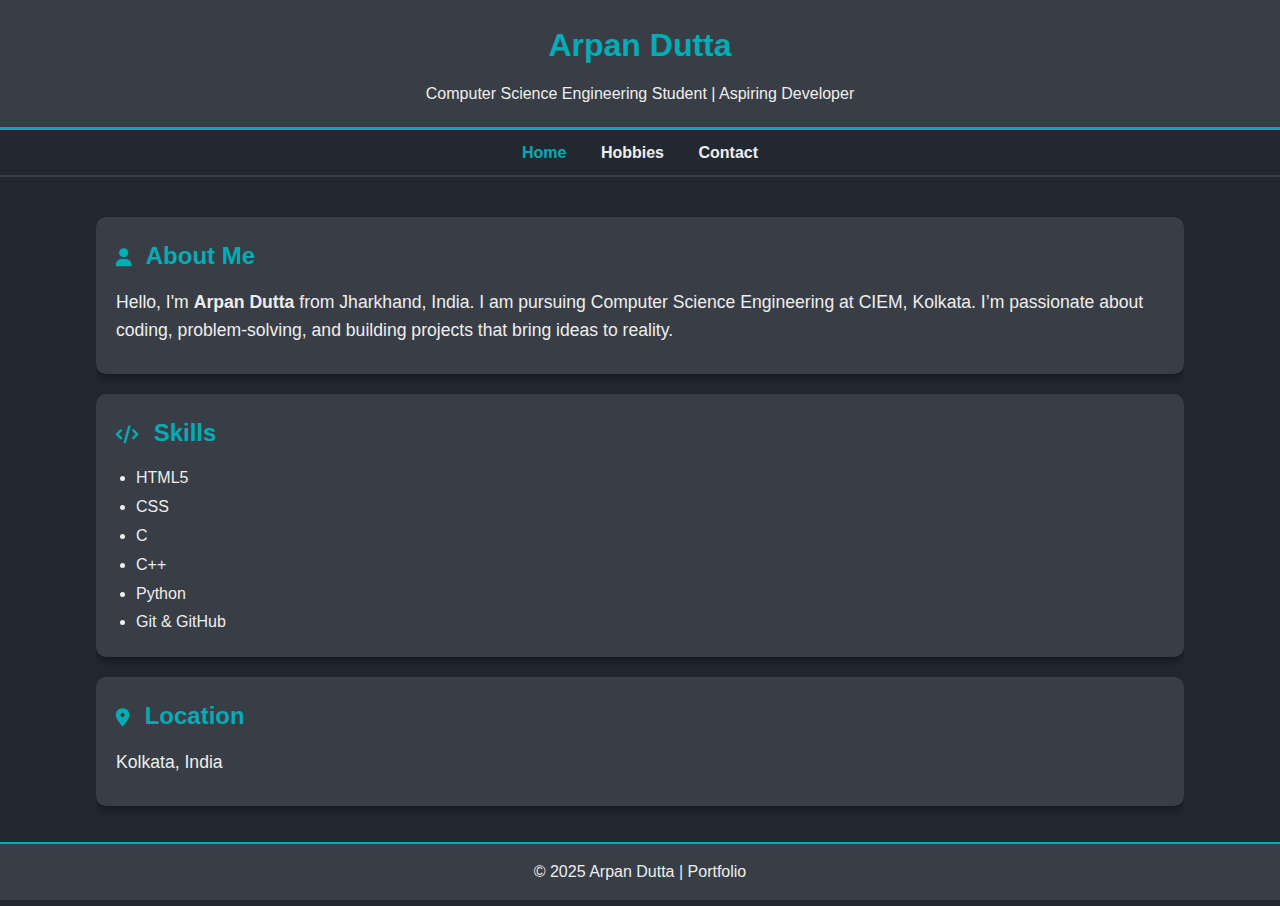
<file: index.html>
<!DOCTYPE html>
<html lang="en">
<head>
  <meta charset="UTF-8">
  <meta name="viewport" content="width=device-width, initial-scale=1.0">
  <title>Portfolio | Arpan Dutta</title>
  <link rel="stylesheet" href="style.css">
  <link rel="stylesheet" href="https://cdnjs.cloudflare.com/ajax/libs/font-awesome/6.5.0/css/all.min.css">
</head>
<body>
  <header>
    <h1>Arpan Dutta</h1>
    <p>Computer Science Engineering Student | Aspiring Developer</p>
  </header>

  <nav>
    <a href="index.html" class="active">Home</a>
    <a href="my-hobbies.html">Hobbies</a>
    <a href="contact-me.html">Contact</a>
  </nav>

  <main class="container">

    <section class="card">
      <h2><i class="fa-solid fa-user"></i> About Me</h2>
      <p>Hello, I'm <strong>Arpan Dutta</strong> from Jharkhand, India. I am pursuing Computer Science Engineering at CIEM, Kolkata. I’m passionate about coding, problem-solving, and building projects that bring ideas to reality.</p>
    </section>


    <section class="card">
      <h2><i class="fa-solid fa-code"></i> Skills</h2>
      <ul class="skills">
        <li>HTML5</li>
        <li>CSS</li>
        <li>C</li>
        <li>C++</li>
        <li>Python</li>
        <li>Git & GitHub</li>
      </ul>
    </section>


    <section class="card">
      <h2><i class="fa-solid fa-location-dot"></i> Location</h2>
      <p>Kolkata, India</p>
    </section>

  </main>


  <footer>
    <p>© 2025 Arpan Dutta | Portfolio</p>
  </footer>
</body>
</html>
</file>
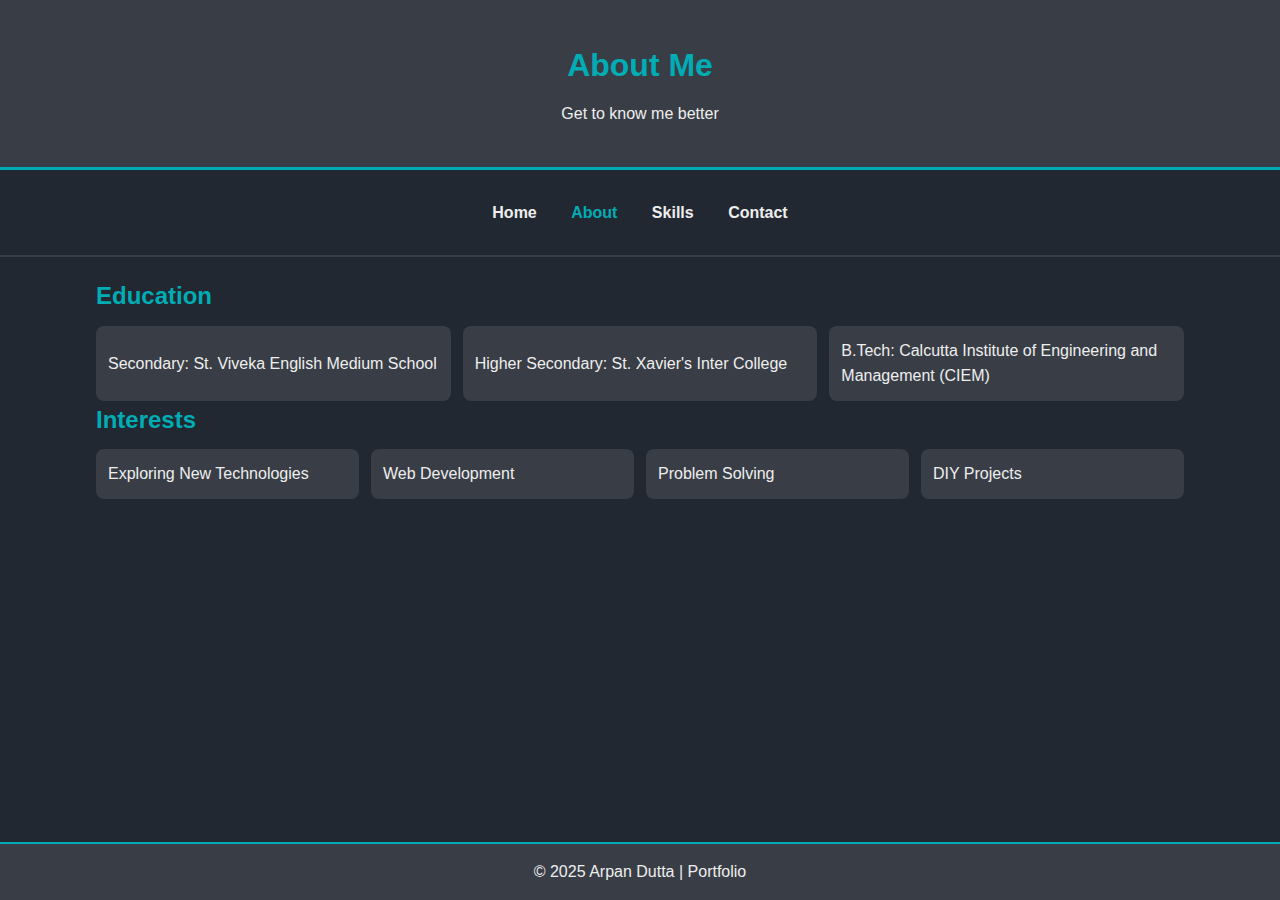
<file: about.html>
<!DOCTYPE html>
<html lang="en">
<head>
  <meta charset="UTF-8">
  <meta name="viewport" content="width=device-width, initial-scale=1.0">
  <title>About | Arpan Dutta</title>
  <link rel="stylesheet" href="style.css">
</head>
<body>
  <header>
    <div class="container">
      <h1>About Me</h1>
      <p>Get to know me better</p>
    </div>
  </header>

  <nav>
    <div class="container">
      <a href="index.html">Home</a>
      <a href="about.html" class="active">About</a>
      <a href="skills.html">Skills</a>
      <a href="contact.html">Contact</a>
    </div>
  </nav>

  <main class="container">
    <section>
      <h2>Education</h2>
      <ul class="skills-list">
        <li>Secondary: St. Viveka English Medium School</li>
        <li>Higher Secondary: St. Xavier's Inter College</li>
        <li>B.Tech: Calcutta Institute of Engineering and Management (CIEM)</li>
      </ul>
    </section>

    <section>
      <h2>Interests</h2>
      <ul class="skills-list">
        <li>Exploring New Technologies</li>
        <li>Web Development</li>
        <li>Problem Solving</li>
        <li>DIY Projects</li>
      </ul>
    </section>
  </main>

  <footer>
    <p>&copy; 2025 Arpan Dutta | Portfolio</p>
  </footer>
</body>
</html>
</file>
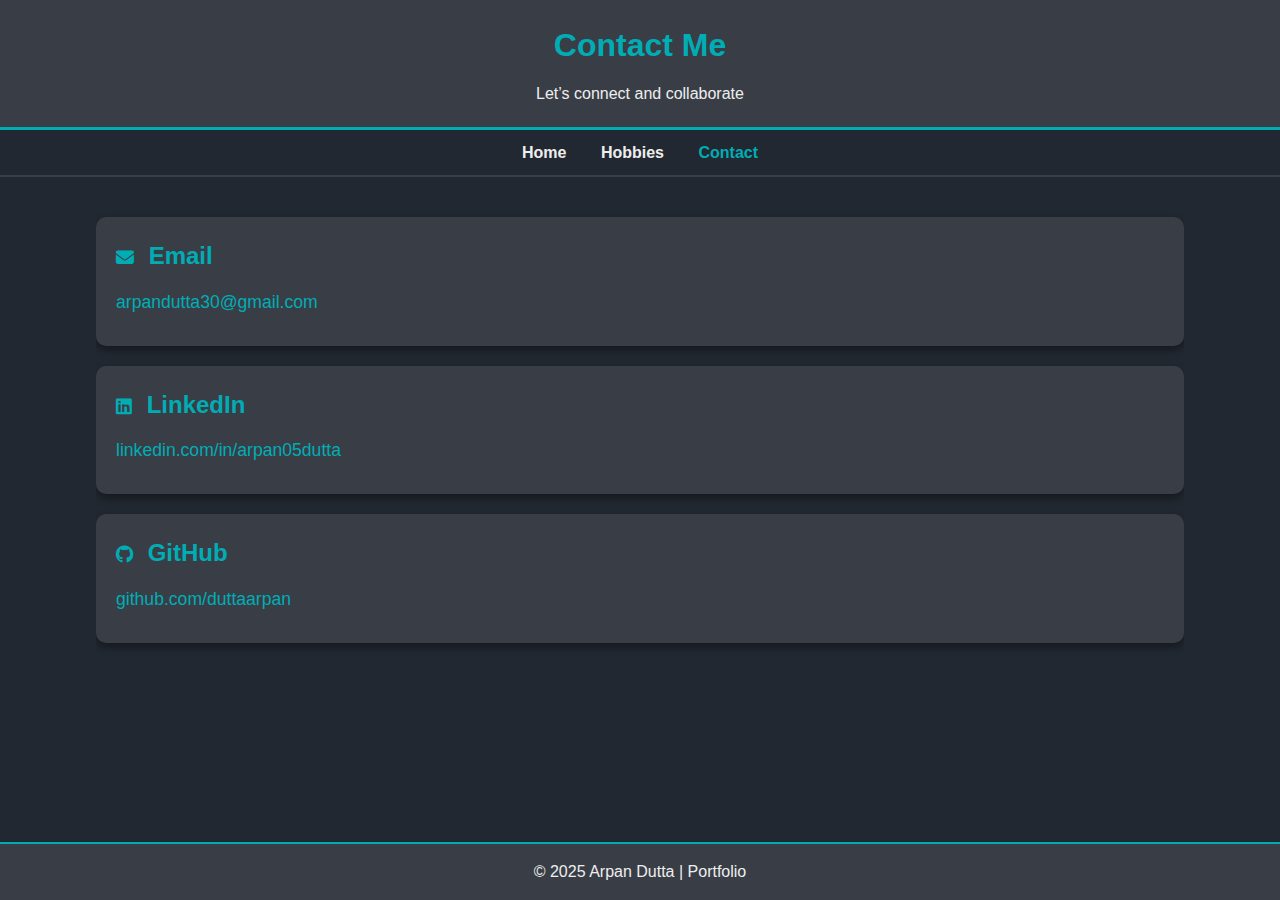
<file: contact-me.html>
<!DOCTYPE html>
<html lang="en">
<head>
  <meta charset="UTF-8">
  <meta name="viewport" content="width=device-width, initial-scale=1.0">
  <title>Contact Me | Arpan Dutta</title>
  <link rel="stylesheet" href="style.css">
  <link rel="stylesheet" href="https://cdnjs.cloudflare.com/ajax/libs/font-awesome/6.5.0/css/all.min.css">
</head>
<body>

  <header>
    <h1>Contact Me</h1>
    <p>Let’s connect and collaborate</p>
  </header>


  <nav>
    <a href="index.html">Home</a>
    <a href="my-hobbies.html">Hobbies</a>
    <a href="contact-me.html" class="active">Contact</a>
  </nav>


  <main class="container">

    <section class="card">
      <h2><i class="fa-solid fa-envelope"></i> Email</h2>
      <p><a href="mailto:arpandutta30@gmail.com">arpandutta30@gmail.com</a></p>
    </section>

    <section class="card">
      <h2><i class="fa-brands fa-linkedin"></i> LinkedIn</h2>
      <p><a href="https://www.linkedin.com/in/arpan05dutta/" target="_blank">linkedin.com/in/arpan05dutta</a></p>
    </section>

    <section class="card">
      <h2><i class="fa-brands fa-github"></i> GitHub</h2>
      <p><a href="https://github.com/duttaarpan" target="_blank">github.com/duttaarpan</a></p>
    </section>

  </main>


  <footer>
    <p>© 2025 Arpan Dutta | Portfolio</p>
  </footer>
</body>
</html>
</file>
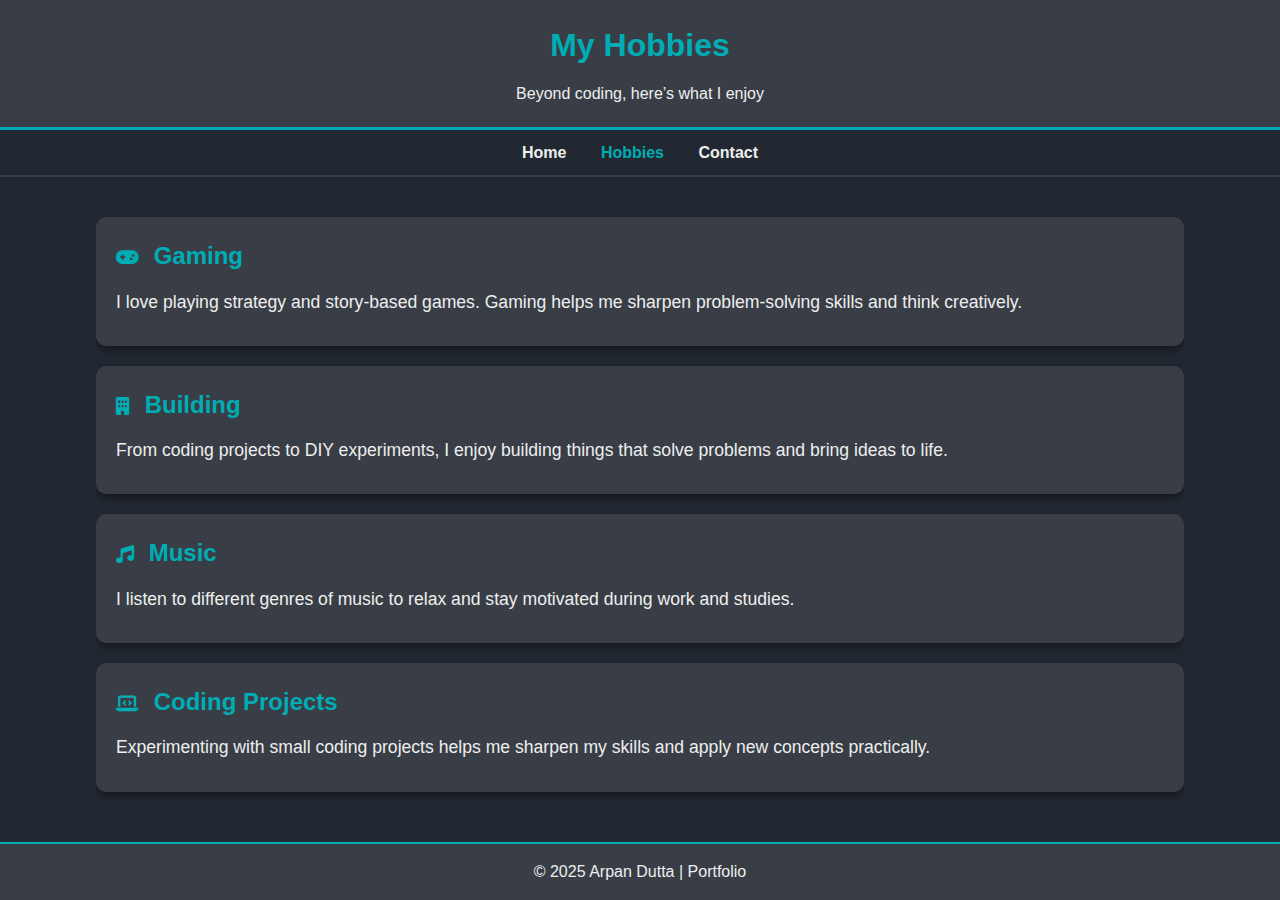
<file: my-hobbies.html>
<!DOCTYPE html>
<html lang="en">
<head>
  <meta charset="UTF-8">
  <meta name="viewport" content="width=device-width, initial-scale=1.0">
  <title>My Hobbies | Arpan Dutta</title>
  <link rel="stylesheet" href="style.css">
  <link rel="stylesheet" href="https://cdnjs.cloudflare.com/ajax/libs/font-awesome/6.5.0/css/all.min.css">
</head>
<body>

  <header>
    <h1>My Hobbies</h1>
    <p>Beyond coding, here’s what I enjoy</p>
  </header>


  <nav>
    <a href="index.html">Home</a>
    <a href="my-hobbies.html" class="active">Hobbies</a>
    <a href="contact-me.html">Contact</a>
  </nav>


  <main class="container">

    <section class="card">
      <h2><i class="fa-solid fa-gamepad"></i> Gaming</h2>
      <p>I love playing strategy and story-based games. Gaming helps me sharpen problem-solving skills and think creatively.</p>
    </section>

    <section class="card">
      <h2><i class="fa-solid fa-building"></i> Building</h2>
      <p>From coding projects to DIY experiments, I enjoy building things that solve problems and bring ideas to life.</p>
    </section>

    <section class="card">
      <h2><i class="fa-solid fa-music"></i> Music</h2>
      <p>I listen to different genres of music to relax and stay motivated during work and studies.</p>
    </section>

    <section class="card">
      <h2><i class="fa-solid fa-laptop-code"></i> Coding Projects</h2>
      <p>Experimenting with small coding projects helps me sharpen my skills and apply new concepts practically.</p>
    </section>

  </main>


  <footer>
    <p>© 2025 Arpan Dutta | Portfolio</p>
  </footer>
</body>
</html>
</file>
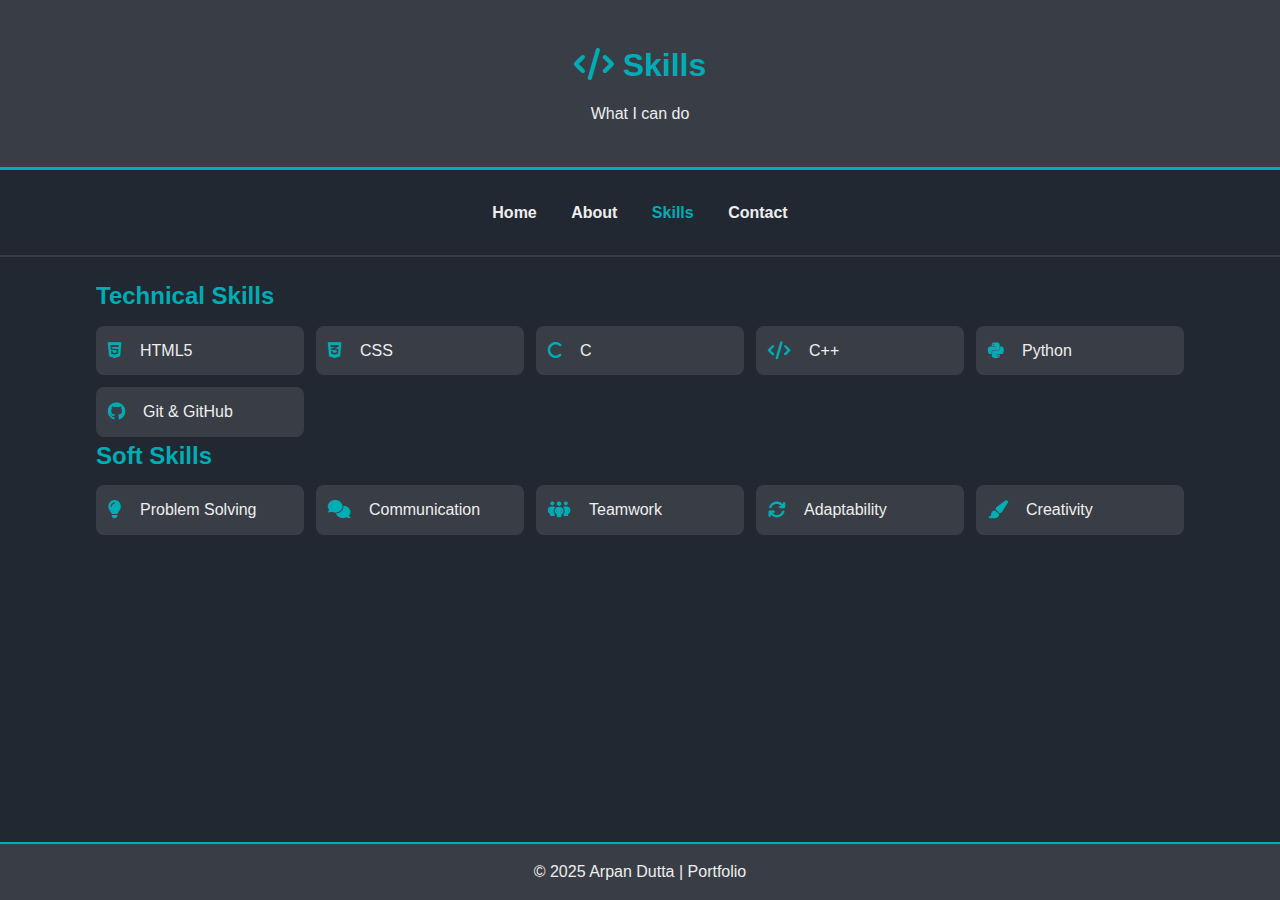
<file: skills.html>
<!DOCTYPE html>
<html lang="en">
<head>
  <meta charset="UTF-8">
  <meta name="viewport" content="width=device-width, initial-scale=1.0">
  <title>Skills | Arpan Dutta</title>
  <link rel="stylesheet" href="style.css">
  <link rel="stylesheet" href="https://cdnjs.cloudflare.com/ajax/libs/font-awesome/6.5.0/css/all.min.css">
</head>
<body>
  <header>
    <div class="container">
      <h1><i class="fa-solid fa-code"></i> Skills</h1>
      <p>What I can do</p>
    </div>
  </header>

  <nav>
    <div class="container">
      <a href="index.html">Home</a>
      <a href="about.html">About</a>
      <a href="skills.html" class="active">Skills</a>
      <a href="contact.html">Contact</a>
    </div>
  </nav>

  <main class="container">
    <section>
      <h2>Technical Skills</h2>
      <ul class="skills-list">
        <li><i class="fa-brands fa-html5"></i> HTML5</li>
        <li><i class="fa-brands fa-css3-alt"></i> CSS</li>
        <li><i class="fa-solid fa-c"></i> C</li>
        <li><i class="fa-solid fa-code"></i> C++</li>
        <li><i class="fa-brands fa-python"></i> Python</li>
        <li><i class="fa-brands fa-github"></i> Git & GitHub</li>
      </ul>
    </section>

    <section>
      <h2>Soft Skills</h2>
      <ul class="skills-list">
        <li><i class="fa-solid fa-lightbulb"></i> Problem Solving</li>
        <li><i class="fa-solid fa-comments"></i> Communication</li>
        <li><i class="fa-solid fa-people-group"></i> Teamwork</li>
        <li><i class="fa-solid fa-arrows-rotate"></i> Adaptability</li>
        <li><i class="fa-solid fa-paintbrush"></i> Creativity</li>
      </ul>
    </section>
  </main>

  <footer>
    <p>&copy; 2025 Arpan Dutta | Portfolio</p>
  </footer>
</body>
</html>
</file>
<file: style.css>
* {
  margin: 0;
  padding: 0;
  box-sizing: border-box;
}


:root {
  --dark: #222831;
  --mid-dark: #393E46;
  --accent: #00ADB5;
  --light: #EEEEEE;
}


body {
  font-family: Arial, sans-serif;
  line-height: 1.6;
  background: var(--dark);
  color: var(--light);
  margin-bottom: 60px;
}

.container {
  width: 85%;
  margin: auto;
  overflow: hidden;
  padding: 20px 0;
}


header {
  background: var(--mid-dark);
  padding: 20px 0;
  text-align: center;
  border-bottom: 3px solid var(--accent);
}

header h1 {
  color: var(--accent);
  margin-bottom: 10px;
}


nav {
  background: var(--dark);
  padding: 10px 0;
  text-align: center;
  border-bottom: 2px solid var(--mid-dark);
}

nav a {
  color: var(--light);
  margin: 0 15px;
  text-decoration: none;
  font-weight: bold;
  transition: 0.3s;
}

nav a:hover,
nav a.active {
  color: var(--accent);
}


main h2 {
  color: var(--accent);
  margin-bottom: 10px;
}


.skills-list {
  list-style: none;
  display: grid;
  grid-template-columns: repeat(auto-fit, minmax(180px, 1fr));
  gap: 12px;
  margin-top: 10px;
}

.skills-list li {
  background: var(--mid-dark);
  padding: 12px;
  border-radius: 8px;
  display: flex;
  align-items: center;
  gap: 10px;
  transition: transform 0.2s ease, background 0.3s ease;
}

.skills-list li:hover {
  background: var(--accent);
  color: var(--dark);
  transform: translateY(-4px);
}

.skills-list i {
  color: var(--accent);
  font-size: 18px;
}

.skills-list li:hover i {
  color: var(--dark);
}


main p {
  margin: 10px 0;
  font-size: 1.1rem;
}

main a {
  color: var(--accent);
  text-decoration: none;
  transition: 0.3s;
}

main a:hover {
  color: var(--light);
}

main i {
  margin-right: 8px;
  color: var(--accent);
  font-size: 18px;
}

main p:hover i {
  color: var(--light);
}


footer {
  background: var(--mid-dark);
  color: var(--light);
  text-align: center;
  padding: 15px;
  position: fixed;
  bottom: 0;
  width: 100%;
  border-top: 2px solid var(--accent);
}

.card {
  background: var(--mid-dark);
  padding: 20px;
  margin: 20px 0;
  border-radius: 10px;
  box-shadow: 0 4px 8px rgba(0,0,0,0.4);
  transition: transform 0.3s ease, box-shadow 0.3s ease;
}

.card:hover {
  transform: translateY(-5px);
  box-shadow: 0 8px 16px rgba(0,0,0,0.6);
}

.card h2 {
  margin-bottom: 12px;
  color: var(--accent);
}

.card ul {
  margin-left: 20px;
  line-height: 1.8;
}
</file>
